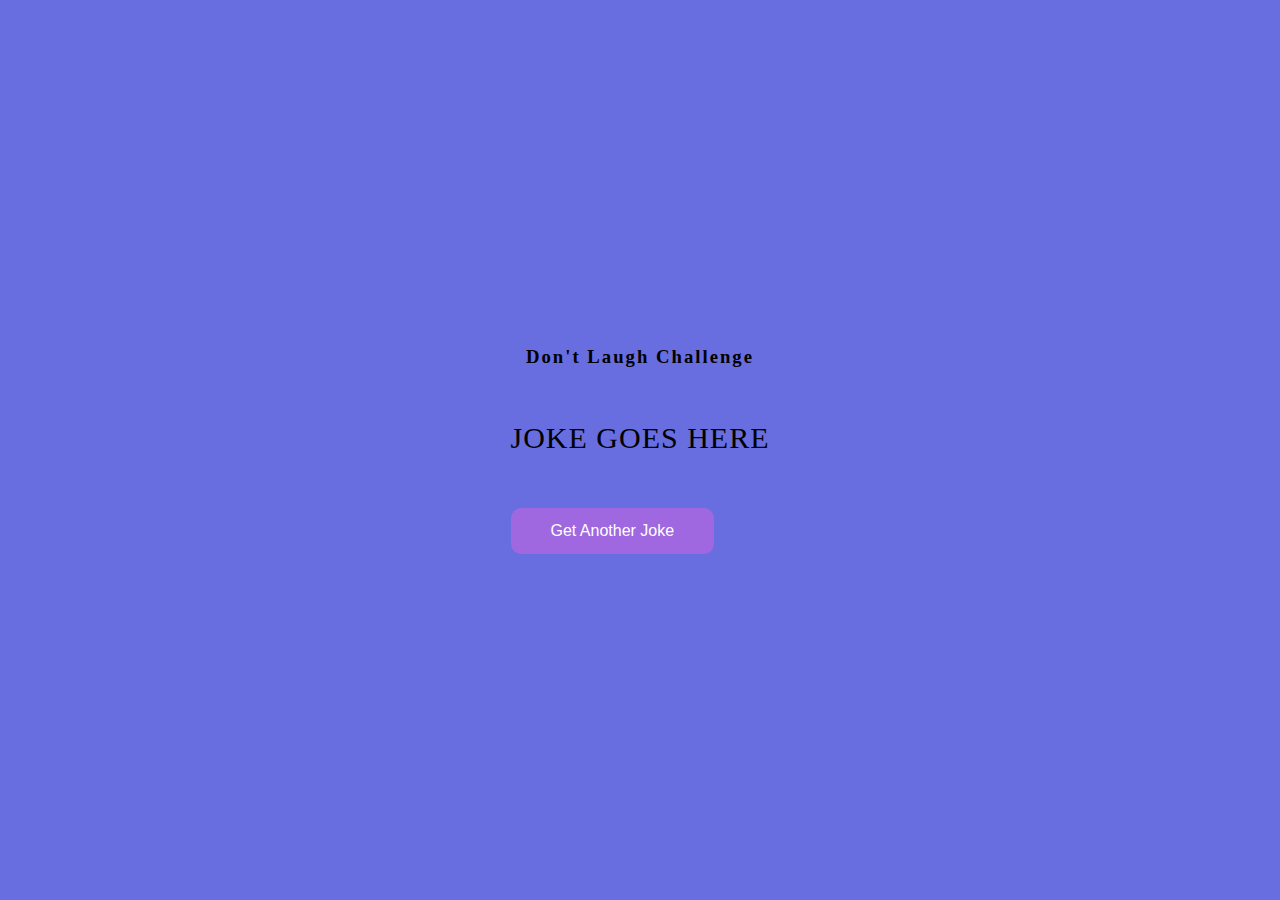
<file: jokes.html>
<!DOCTYPE html>
<html lang="en">
    <head>
        <title>Jokes</title>
        <link rel="stylesheet" href="css/jokes.css">
    </head>

    <body>
        <div claa="container">
            <h3>Don't Laugh Challenge</h3>
            <div id="joke" class="joke"> JOKE GOES HERE </div>
            <button id="jokeBtn" class="btn">Get Another Joke</button>
        </div>
        <script src="js/jokes.js"></script>
    </body>
</html>
</file>
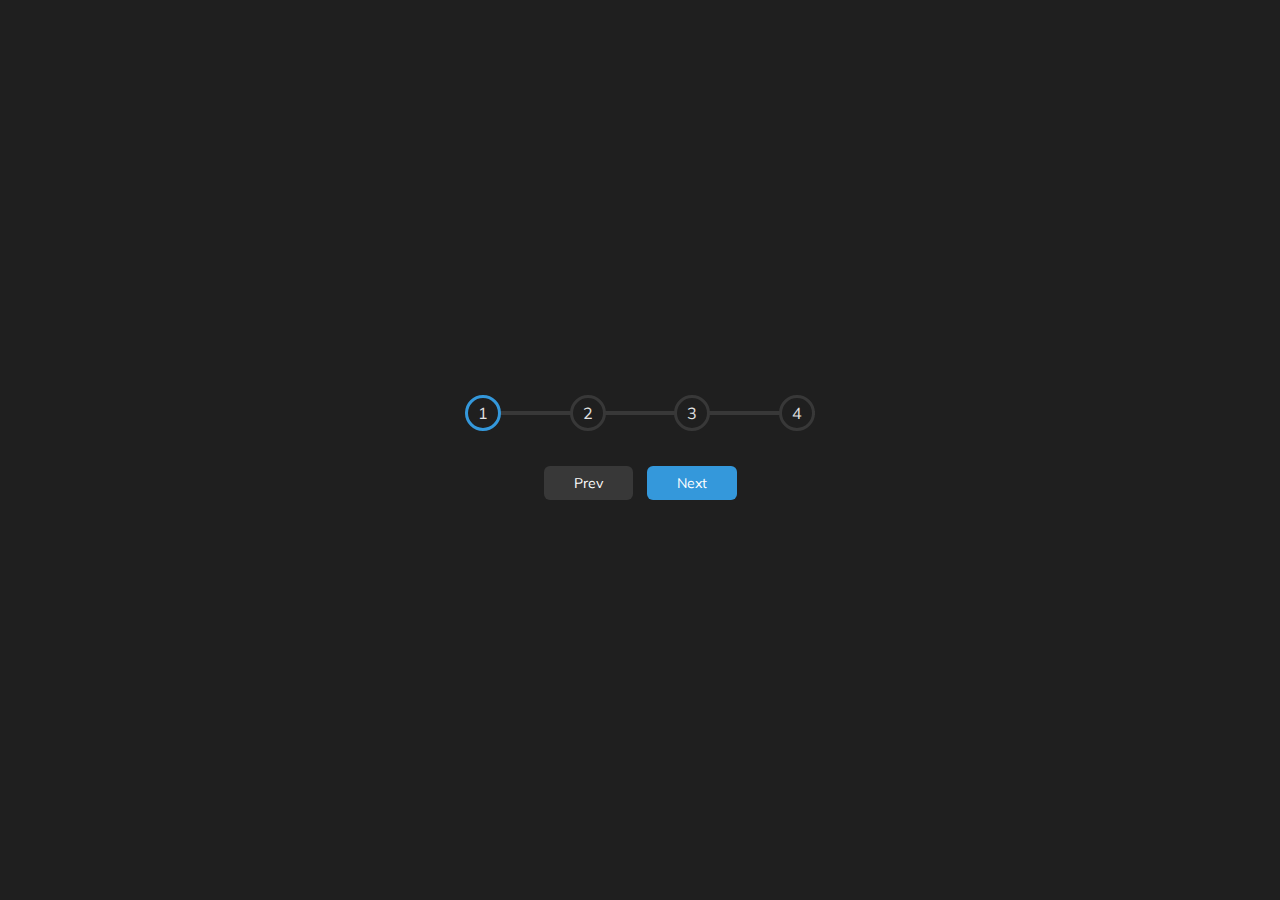
<file: progress.html>
<!DOCTYPE html>
<html lang="en">
    <head>
        <title>Progress</title>
        <link rel="stylesheet" href="css/progress.css">
    </head>

    <body> 
        <div class="container">

            <div class="progress-container">
                <div class="progress" id="progress"></div>
                <div class="circle active">1</div>
                <div class="circle">2</div>
                <div class="circle">3</div>
                <div class="circle">4</div>
            </div>
            <button class="btn" id="prev" disabled>Prev</button>
            <button class="btn" id="next">Next</button>

        </div>

        <script src="js/progress.js"></script>
    </body>
</html>
</file>
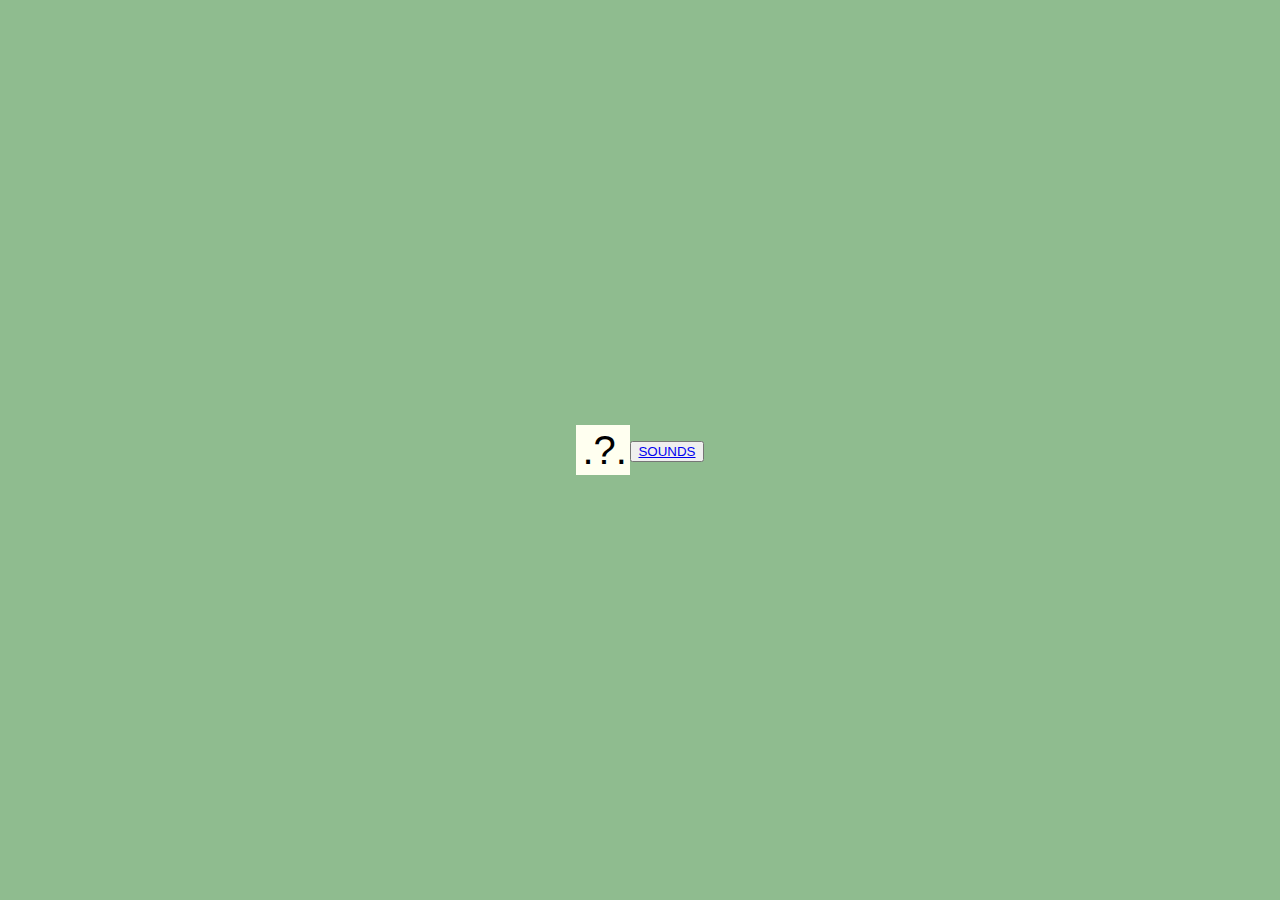
<file: search.html>
<!DOCTYPE html>
<html lang="en">
    <head>
        <title>Search</title>
        <link rel="stylesheet" href="css/search.css">
    </head>

    <body>
        <div class="search">
            <input type="text" class="input" placeholder="Search...">
            <button class="btn">.?.</button>
            <button>
                <i class="fa-regular fa-house"></i>
                <a href="sounds.html">SOUNDS</a>
            </button>
        </div>
        <script src="js/search.js"></script>
    </body>
</html>
</file>
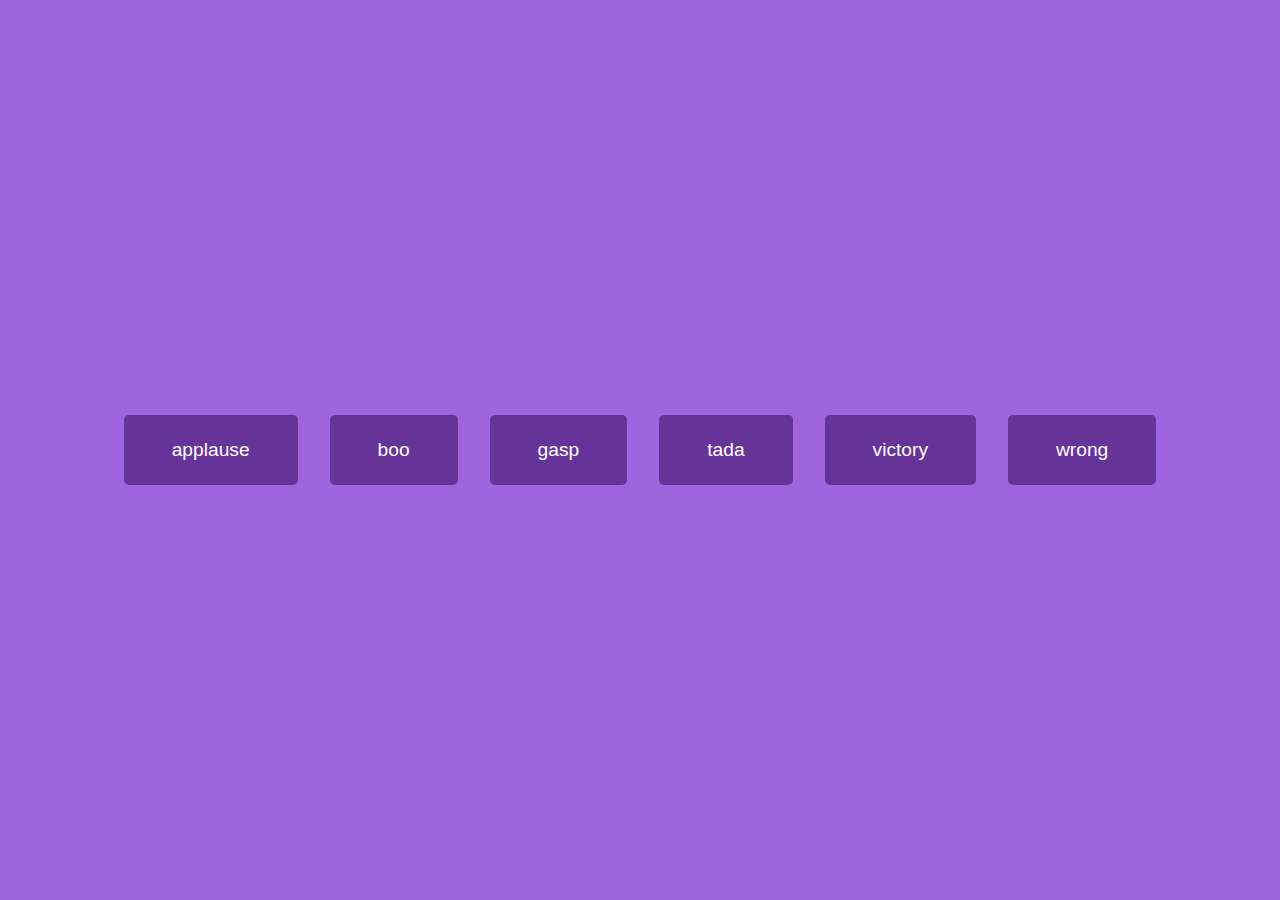
<file: sounds.html>
<!DOCTYPE html>
<html lang="en">
    <head>
        <title>Sounds</title>
        <link rel="stylesheet" href="css/sounds.css">
    </head>

    <body>
        <audio id="applause" src="sounds/applause.mp3"></audio>
        <audio id="boo" src="sounds/boo.mp3"></audio>
        <audio id="gasp" src="sounds/gasp.mp3"></audio>
        <audio id="tada" src="sounds/tada.mp3"></audio>
        <audio id="victory" src="sounds/victory.mp3"></audio>
        <audio id="wrong" src="sounds/wrong.mp3"></audio>

        <div id="buttons"></div>

        <script src="js/sounds.js"></script>
    </body>
</html>
</file>
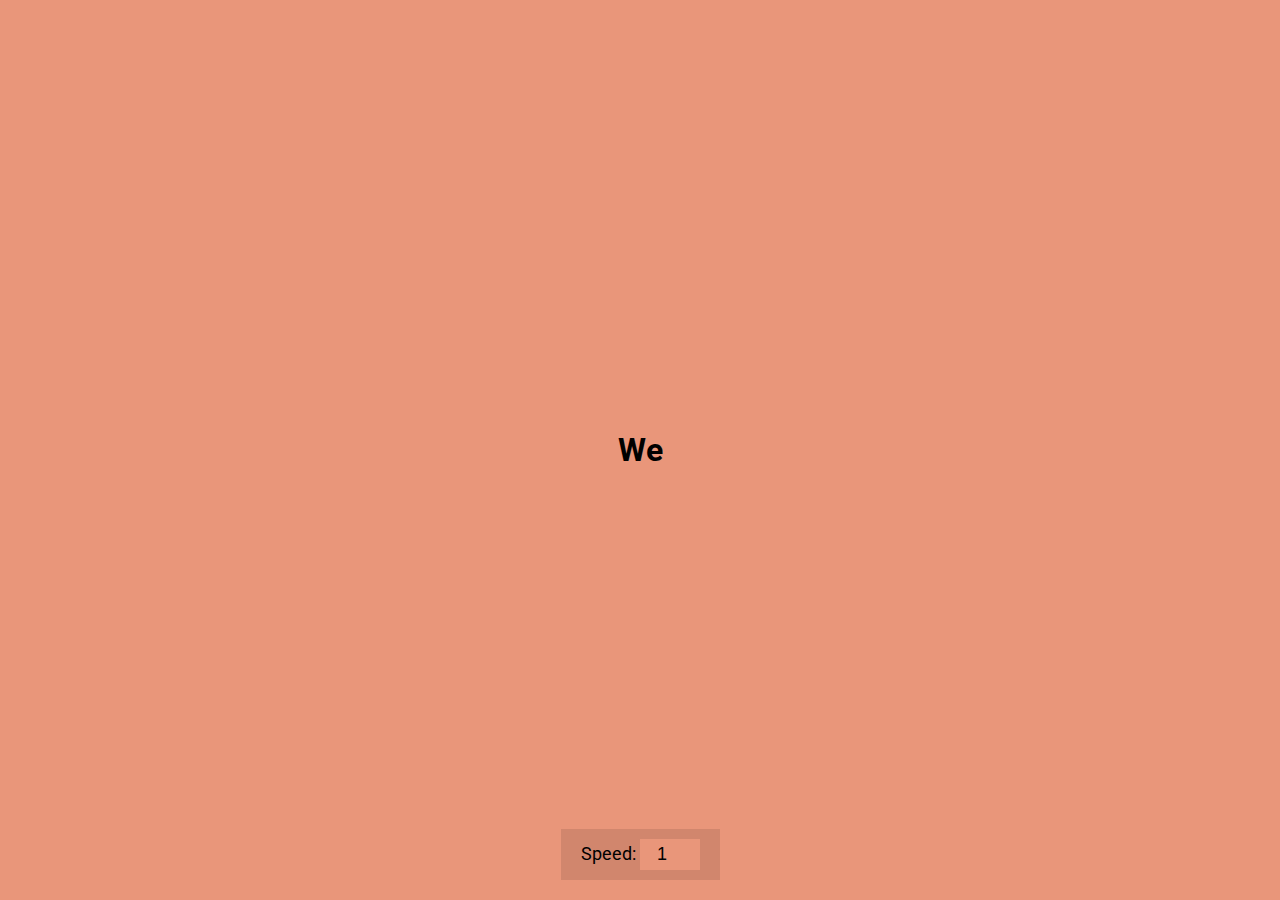
<file: typing.html>
<!DOCTYPE html>
<html lang="en">
    <head>
        <title>Typing Example</title>
        <link rel="stylesheet" href="css/typing.css">
    </head>

    <body>
        <h1 id="text">Starting...</h1>
        <div class="container">
            <label for="speed">Speed:</label>
            <input type="number" name="speed" id="speed" value="1" min="1" max="10" step="1">
        </div>
        <script src="js/typing.js"></script>
    </body>
</html>
</file>
<file: css/jokes.css>
body {
    display: flex;
    height: 100vh;
    align-items: center;
    justify-content: center;
    margin: 0;
    overflow: hidden;
    background-color: #686de0;
}

.container {
    background-color: #fff;
    border-radius: 10px;
    text-align: center;
    width: 800px;
    pading: 50px 20px;
}

h3 {
    margin: 0;
    text-align: center;
    letter-spacing: 2px;
}

.joke {
    font-size: 30px;
    letter-spacing: 1px;
    line-height: 40px;
    margin: 50px auto;
    max-width: 600px;
}

.btn {
    background-color: #9f68e0;
    color: #fff;
    border: 0;
    border-radius: 10px;
    padding: 14px 40px;
    font-size: 16px;
    cursor: pointer;
}

.btn:active {
    transform: scale(0.98);
}
</file>
<file: css/progress.css>
@import url('https://fonts.googleapis.com/css2?family=Mulish:ital,wght@1,300&display=swap');

:root {
    --blue: #3498db;
    --grey: #383838;
    --background: rgb(31,31,31);
}


body {
    background-color: var(--background);
    font-family: 'Mulish', sans-serif;
    display: flex;
    height: 100vh;
    align-items: center;
    justify-content: center;
    margin: 0;
    overflow: hidden;
    color: white;
}

.container {

    text-align: center;
}

.progress-container {
    display: flex;
    justify-content: space-between;
    position: relative;
    margin-bottom: 30px;
    width: 350px;
    max-width: 100%;
}


.progress-container::before {
    content: '';
    height: 4px;
    width: 100%;
    background-color: var(--grey);
    position: absolute;
    top: 50%;
    left: 0;
    z-index: -1;
    transform: translateY(-50%);
}



.progress {
    background-color: var(--blue);
    height: 4px;
    width: 0%;
    position: absolute;
    top: 50%;
    left: 0;
    z-index: -1;
    transform: translateY(-50%);
    transition: width 0.7s ease;
}

.circle {
    background-color: var(--background);
    color: #e2e2e2;
    height: 30px;
    width: 30px;
    border-radius: 50%;
    display: flex;
    align-items: center;
    justify-content: center;
    border: 3px solid var(--grey);
    transition: 0.7s ease;
}

.circle.active {
    border-color: var(--blue);
}

.btn {
    background-color: var(--blue);
    color: white;
    padding: 8px 30px;
    margin: 5px;
    font-size: 14px;
    border: 0px;
    border-radius: 6px;
    cursor: pointer;
    font-family: inherit;
}

.btn:active {
    transform: scale(0.98);
}

.btn:disabled {
    background-color: var(--grey);
    cursor: not-allowed;
}
</file>
<file: css/search.css>
* {
    box-sizing: border-box;
}


body {
    display: flex;
    height: 100vh;
    align-items: center;
    justify-content: center;
    background-color: darkseagreen;
    margin: 0;
    overflow: hidden;
}

.search {
    height: 50px;
    position: relative;
}

.search input {
    background-color: ivory;
    border: 0;
    font-size: 18px;
    padding: 10px;
    height: 50px;
    width: 50px;
    transition: width .5s ease;
}

.btn {
    background-color: ivory;
    border: 0;
    cursor: pointer;
    font-size: 40px;
    position: absolute;
    top: 0;
    left: 0;
    height: 50px;
    width: 54px;
    transition: transform .5s ease;
}


.search.active .input {
    width: 200px;
}

.search.active .btn {
    transform: translateX(198px);
}

.btn:focus, .input:focus {
    outline: none;
}
</file>
<file: css/sounds.css>
@import url('https://fonts.googleapis.com/css2?family=Poppins&display=swap');


body {
    font-family: 'Poppins', sans-serif;
    background-color: rgb(161, 100, 223);
    display: flex;
    align-items: center;
    justify-content: center;
    height: 100vh;
    text-align: center;
    margin: 0;
    overflow: hidden;
}

.btn {
    background-color: rebeccapurple;
    color: white;
    border: none;
    border-radius: 5px;
    cursor: pointer;
    margin: 1rem;
    padding: 1.5rem 3rem;
    font-size: 1.2rem;
}

.btn:hover {
    opacity: 0.9;
}
</file>
<file: css/typing.css>
@import url('https://fonts.googleapis.com/css2?family=Roboto&display=swap');


body {
    font-family: 'Roboto', sans-serif;
    display: flex;
    flex-direction: column;
    height: 100vh;
    align-items: center;
    justify-content: center;
    overflow: hidden;
    margin: 0;
    background-color: darksalmon;
}

.container {
    position: absolute;
    bottom: 20px;
    padding: 10px 20px;
    font-size: 18px;
    background: rgba(0,0,0,0.1);
}

input {
    width: 50px;
    padding: 5px;
    font-size: 18px;
    background-color: darksalmon;
    border: none;
    text-align: center;
}
</file>
